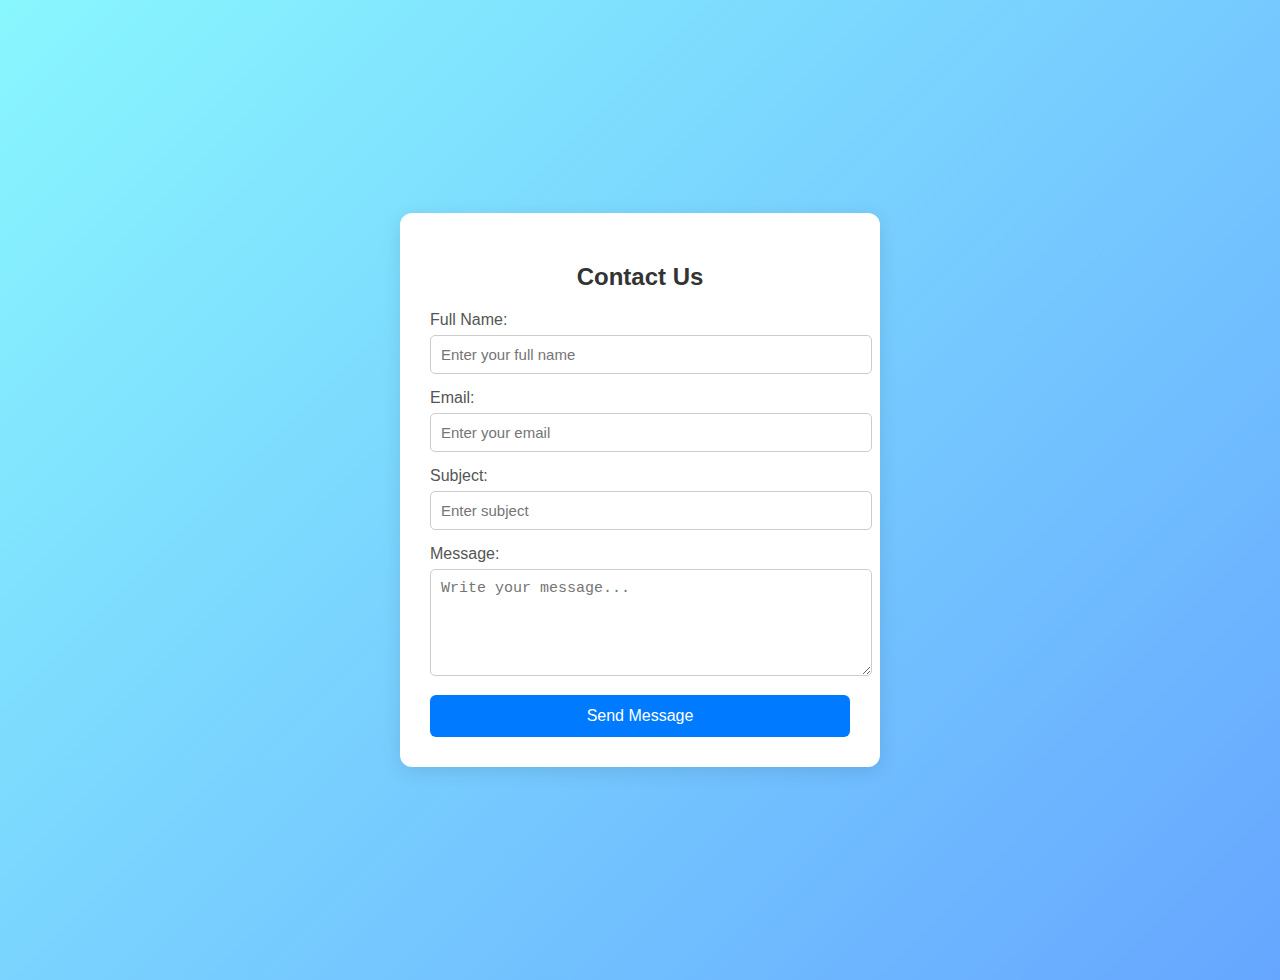
<file: forms/templates/forms/form.html>
<!DOCTYPE html>
<html lang="en">
<head>
  <meta charset="UTF-8">
  <meta name="viewport" content="width=device-width, initial-scale=1.0">
  <title>Contact Form</title>
  <style>
    /* 🌈 General Page Styling */
    body {
      font-family: "Poppins", Arial, sans-serif;
      background: linear-gradient(135deg, #89f7fe, #66a6ff);
      margin: 0;
      padding: 40px;
      display: flex;
      justify-content: center;
      align-items: center;
      min-height: 100vh;
    }

    /* 📦 Form Container */
    .form-container {
      background: #fff;
      padding: 30px;
      border-radius: 12px;
      max-width: 420px;
      width: 100%;
      box-shadow: 0 4px 20px rgba(0,0,0,0.1);
      animation: fadeIn 0.6s ease;
    }

    @keyframes fadeIn {
      from { opacity: 0; transform: translateY(-10px); }
      to { opacity: 1; transform: translateY(0); }
    }

    h2 {
      text-align: center;
      color: #333;
      margin-bottom: 20px;
    }

    label {
      display: block;
      margin-bottom: 6px;
      color: #555;
      font-weight: 500;
    }

    input, textarea {
      width: 100%;
      padding: 10px;
      margin-bottom: 15px;
      border: 1px solid #ccc;
      border-radius: 5px;
      font-size: 15px;
      transition: border 0.3s, box-shadow 0.3s;
    }

    input:focus, textarea:focus {
      border-color: #007bff;
      box-shadow: 0 0 5px rgba(0, 123, 255, 0.3);
      outline: none;
    }

    button {
      width: 100%;
      background-color: #007bff;
      color: white;
      border: none;
      padding: 12px;
      border-radius: 6px;
      font-size: 16px;
      cursor: pointer;
      transition: background-color 0.3s, transform 0.1s;
    }

    button:hover {
      background-color: #0056b3;
    }

    button:active {
      transform: scale(0.98);
    }

    .success-message {
      display: none;
      text-align: center;
      color: green;
      margin-top: 15px;
      font-weight: 500;
    }

    .error-message {
      display: none;
      color: red;
      font-size: 14px;
      margin-top: -10px;
      margin-bottom: 10px;
    }
  </style>
</head>
<body>

  <div class="form-container">
    <h2>Contact Us</h2>
    <form id="contactForm">
      <label for="name">Full Name:</label>
      <input type="text" id="name" name="name" placeholder="Enter your full name" required>
      <div class="error-message" id="nameError">Please enter your name</div>

      <label for="email">Email:</label>
      <input type="email" id="email" name="email" placeholder="Enter your email" required>
      <div class="error-message" id="emailError">Please enter a valid email</div>

      <label for="subject">Subject:</label>
      <input type="text" id="subject" name="subject" placeholder="Enter subject">

      <label for="message">Message:</label>
      <textarea id="message" name="message" rows="5" placeholder="Write your message..." required></textarea>
      <div class="error-message" id="messageError">Please enter a message</div>

      <button type="submit">Send Message</button>
      <p class="success-message" id="successMsg">✅ Your message has been sent!</p>
    </form>
  </div>

  <script>
    // ⚡ Simple Form Validation + Success Message
    const form = document.getElementById('contactForm');
    const successMsg = document.getElementById('successMsg');

    form.addEventListener('submit', function(e) {
      e.preventDefault(); // Stop actual form submission

      let isValid = true;

      // Clear all errors
      document.querySelectorAll('.error-message').forEach(el => el.style.display = 'none');

      // Validate name
      const name = document.getElementById('name');
      if (name.value.trim() === '') {
        document.getElementById('nameError').style.display = 'block';
        isValid = false;
      }

      // Validate email
      const email = document.getElementById('email');
      const emailPattern = /^[^ ]+@[^ ]+\.[a-z]{2,3}$/;
      if (!email.value.match(emailPattern)) {
        document.getElementById('emailError').style.display = 'block';
        isValid = false;
      }

      // Validate message
      const message = document.getElementById('message');
      if (message.value.trim() === '') {
        document.getElementById('messageError').style.display = 'block';
        isValid = false;
      }

      // If everything is valid, show success message
      if (isValid) {
        successMsg.style.display = 'block';
        form.reset();

        // Hide success after 3 seconds
        setTimeout(() => {
          successMsg.style.display = 'none';
        }, 3000);
      }
    });
  </script>

</body>
</html>
</file>
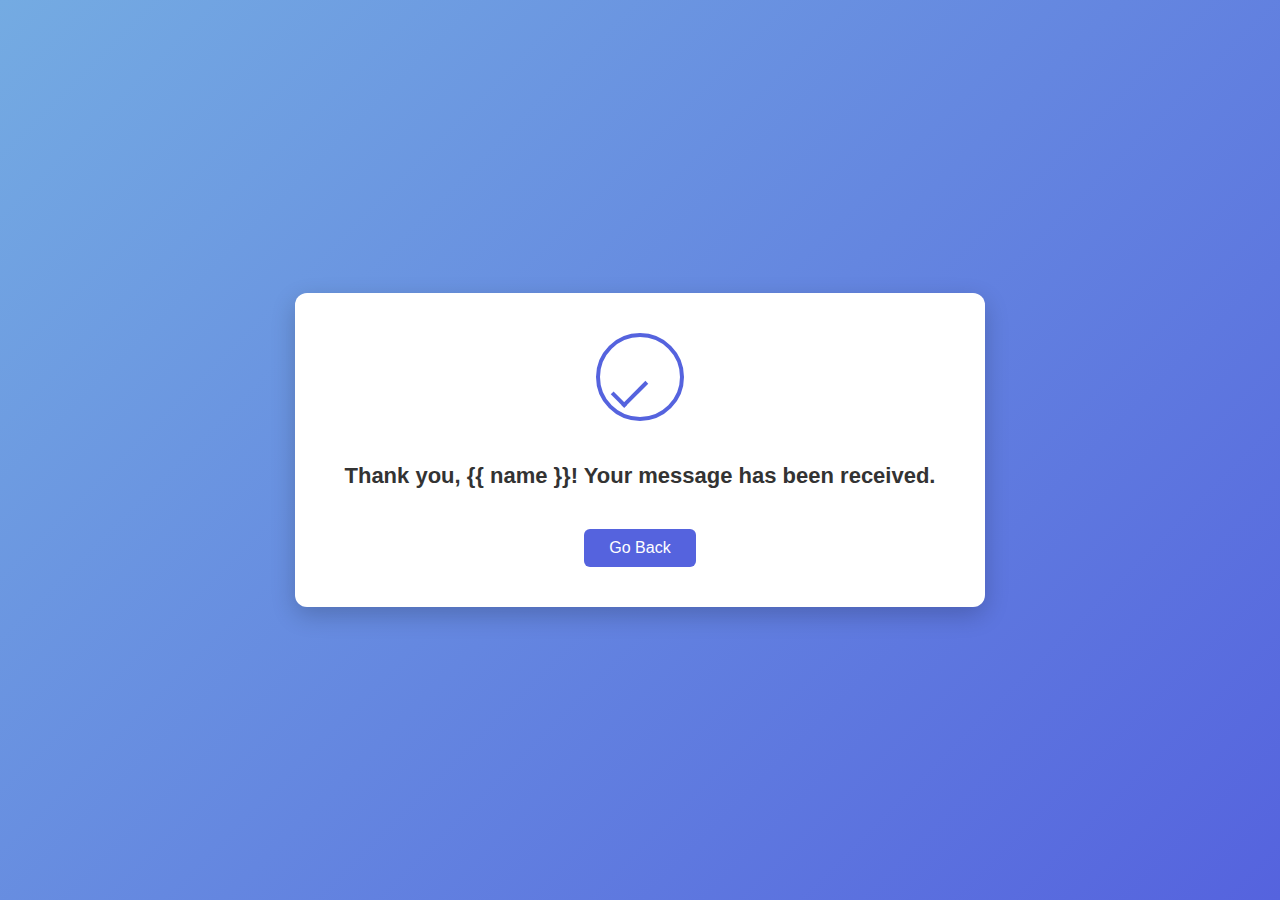
<file: forms/templates/forms/success.html>
<!DOCTYPE html>
<html lang="en">
<head>
    <meta charset="UTF-8">
    <meta name="viewport" content="width=device-width, initial-scale=1.0">
    <title>Success</title>
    <style>
        /* 🌈 Page background */
        body {
            font-family: 'Poppins', Arial, sans-serif;
            background: linear-gradient(135deg, #74ABE2, #5563DE);
            margin: 0;
            padding: 0;
            display: flex;
            justify-content: center;
            align-items: center;
            height: 100vh;
        }

        /* 📦 Message box styling */
        .message-container {
            background-color: white;
            padding: 40px 50px;
            border-radius: 12px;
            text-align: center;
            box-shadow: 0 8px 25px rgba(0,0,0,0.2);
            animation: fadeInScale 0.6s ease-in-out;
        }

        @keyframes fadeInScale {
            from { opacity: 0; transform: scale(0.9); }
            to { opacity: 1; transform: scale(1); }
        }

        h2 {
            color: #333;
            font-size: 22px;
            margin-bottom: 20px;
        }

        /* 🎉 Confetti / check mark animation */
        .checkmark {
            width: 80px;
            height: 80px;
            border-radius: 50%;
            display: inline-block;
            border: 4px solid #5563DE;
            position: relative;
            margin-bottom: 20px;
            animation: popIn 0.5s ease-out;
        }

        .checkmark::after {
            content: '';
            position: absolute;
            left: 20px;
            top: 35px;
            width: 15px;
            height: 30px;
            border-right: 4px solid #5563DE;
            border-bottom: 4px solid #5563DE;
            transform: rotate(45deg);
        }

        @keyframes popIn {
            0% { transform: scale(0); opacity: 0; }
            100% { transform: scale(1); opacity: 1; }
        }

        button {
            margin-top: 20px;
            padding: 10px 25px;
            font-size: 16px;
            background-color: #5563DE;
            color: white;
            border: none;
            border-radius: 6px;
            cursor: pointer;
            transition: background-color 0.3s, transform 0.1s;
        }

        button:hover {
            background-color: #4051c6;
        }

        button:active {
            transform: scale(0.97);
        }
    </style>
</head>
<body>
    <div class="message-container">
        <div class="checkmark"></div>
        <h2>Thank you, {{ name }}! Your message has been received.</h2>
        <button onclick="goBack()">Go Back</button>
    </div>

    <script>
        // 🔄 Back button functionality
        function goBack() {
            window.history.back();
        }

        // Optional: fade out after 5 seconds
        setTimeout(() => {
            const container = document.querySelector('.message-container');
            container.style.transition = 'opacity 1s ease-out';
            container.style.opacity = 0;
        }, 5000);
    </script>
</body>
</html>
</file>
